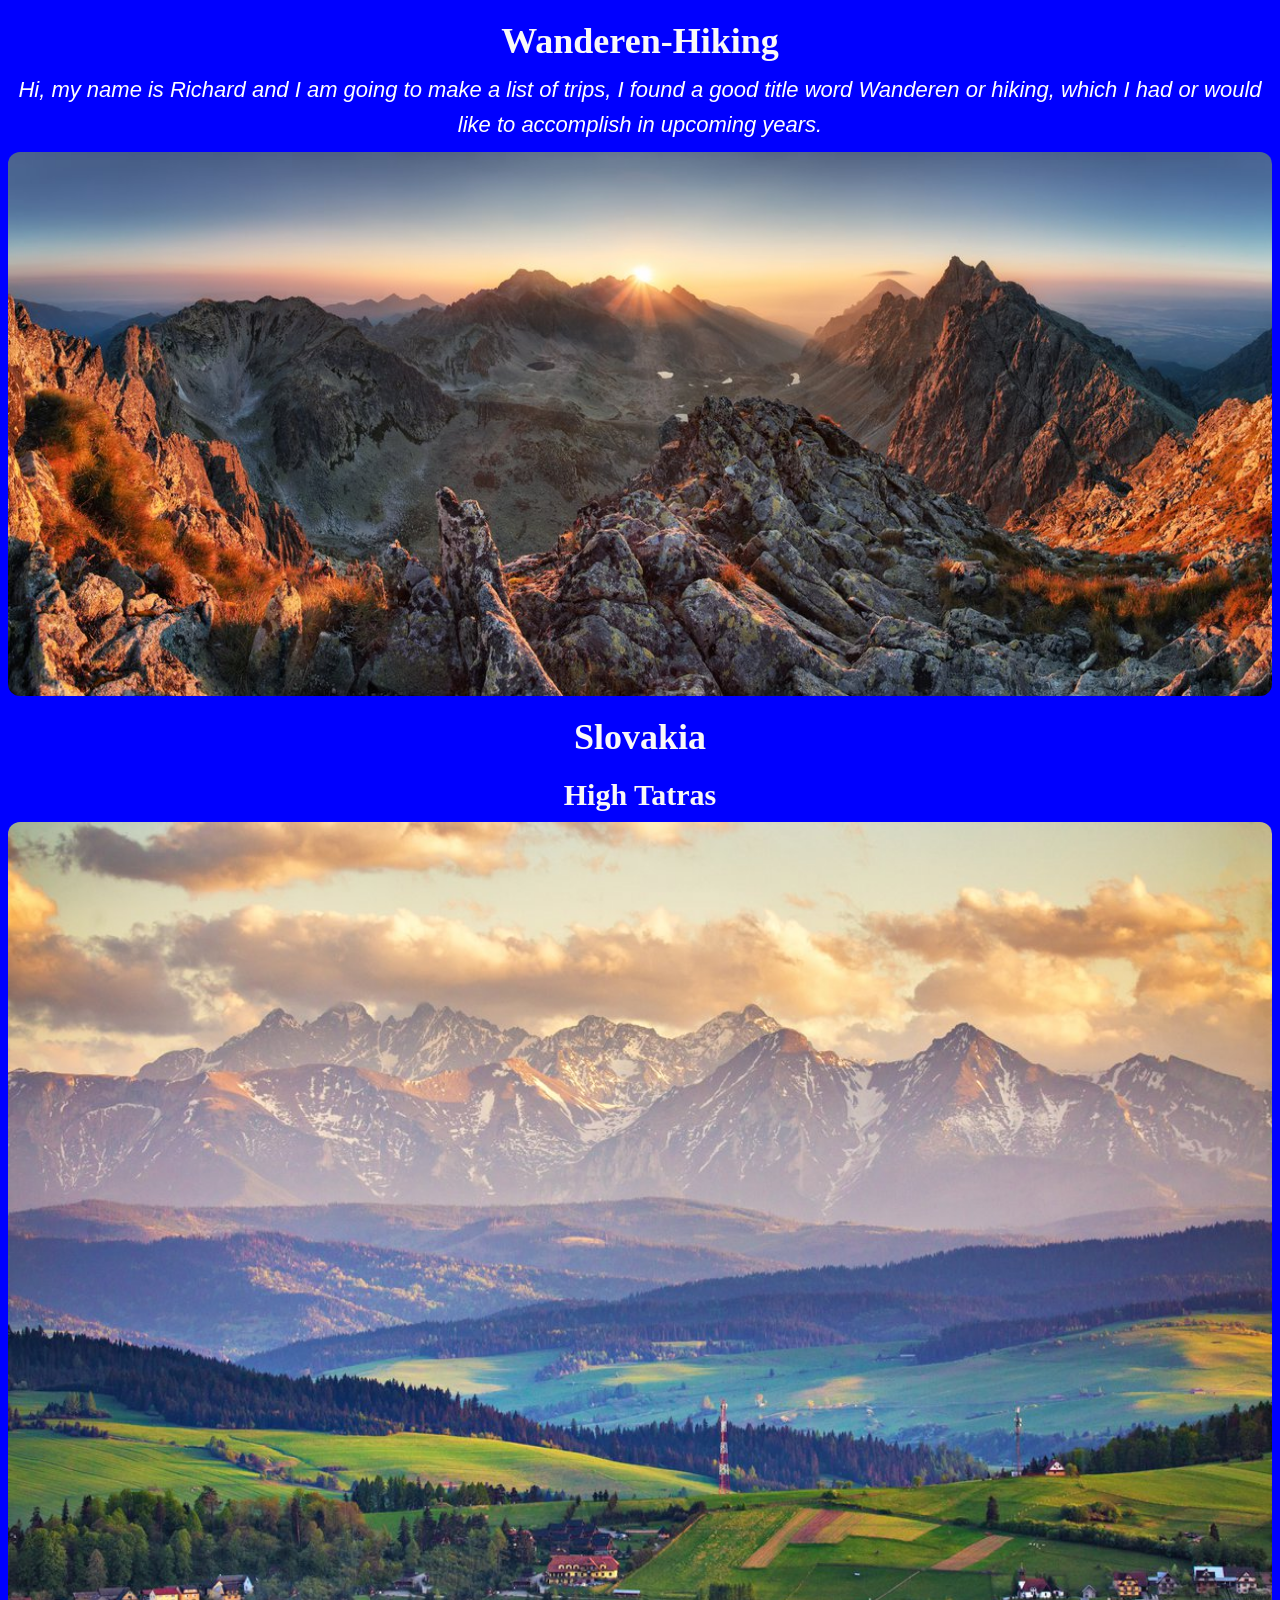
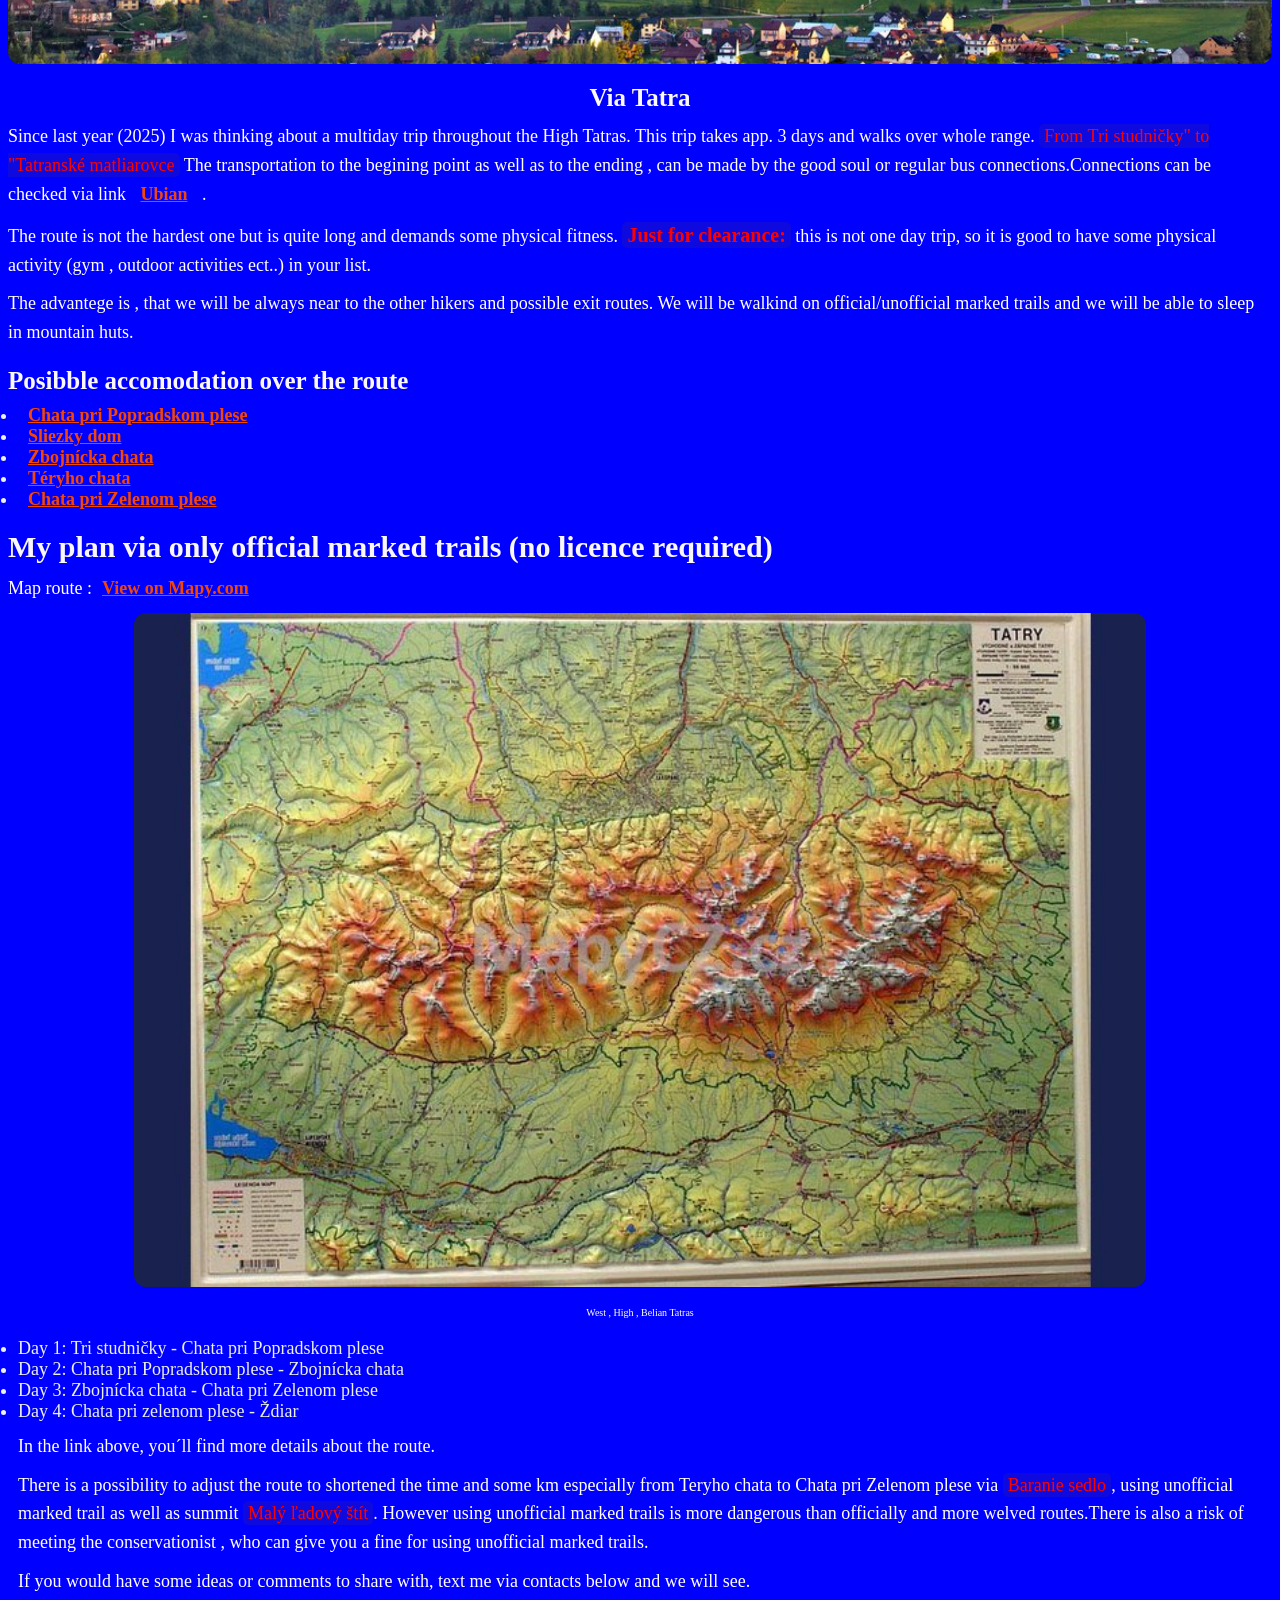
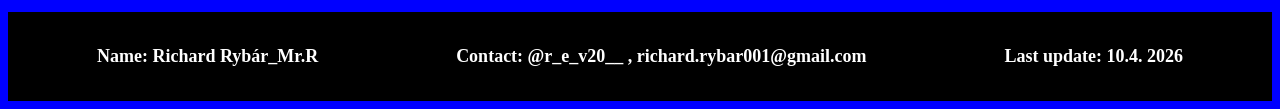
<file: index.html>
<!DOCTYPE html>
<html lang="en">
<head>
    <meta charset="UTF-8">
    <meta name="viewport" content="width=device-width, initial-scale=1.0">
    <link rel="stylesheet" href="stylles.css">
    <title>Wanderen</title>
    <h1>Wanderen-Hiking</h1>
   <p class="uvod"><i>Hi, my name is Richard and I am going to make a list of trips, I
    found a good title word Wanderen or hiking, which I had or would like to accomplish in upcoming years.</i>
   </p> 
<img src="východ tatry.png.jpg.jpg" alt="východ tatry" class="vzchod">
</head>

<body>
    <section>
        <h1>Slovakia</h1>
        <h2 class="posun">High Tatras</h2>
        <img src="panorama-tatry.jpg.png" alt="panoráma tatry" class="panorama">
        <h3 class="posun">Via Tatra</h3>  
<p>Since last year (2025) I was thinking about a multiday trip throughout the High Tatras.
This trip takes app. 3 days and walks over whole range. <mark>From Tri studničky" to "Tatranské matliarovce</mark>
The transportation to the begining point as well as to the ending , can be made by the good soul or regular 
bus connections.Connections can be checked via link <a href="https://www.ubian.sk/">Ubian</a> .</p>
<p>The route is not the hardest one but is quite long and demands some physical fitness.
   <mark class="size">Just for clearance:</mark>  this is not one day trip, so it is good to have some physical activity (gym , outdoor activities ect..) in your list. 
</p>
<p>The advantege is , that we will be always near to the other hikers and possible exit routes. We will be walkind on 
    official/unofficial marked trails and we will be able to sleep in mountain huts.
</p>
<h3>Posibble accomodation over the route</h3>
<ul>
    <li><a href="https://www.bing.com/maps/search?name=Chata+pri+Popradskom+plese&trfc=&mepi=0%7E%7EEmbedded%7ELargeMapLink&FORM=MPSRPL&style=r&q=Chata+pri+Popradskom+plese&ss=id.ypid%3AYN8165x9080702406974489572&ppois=49.15190124511719_20.078100204467773_Chata+pri+Popradskom+plese&cp=49.151901%7E20.078100&lvl=15">Chata pri Popradskom plese</a></li>
    <li><a href="https://www.bing.com/maps/search?name=Chata+pri+Popradskom+plese&trfc=&mepi=0%7E%7EEmbedded%7ELargeMapLink&FORM=MPSRPL&style=r&q=Horsky+Hotel+Sliezsky+Dom%2C+Tatransk%C3%A1+polianka+32%2C+05982+Vysok%C3%A9+Tatry%2C+Slovakia&ss=id.local_ypid%3A%22YN8165x1743626670623325918%22&st=Horsky+Hotel+Sliezsky+Dom&sfa=Tatransk%C3%A1+polianka+32%2C+05982+Vysok%C3%A9+Tatry%2C+Slovakia&cp=49.151901%7E20.078100&lvl=15">Sliezky dom</a></li>
    <li><a href="https://www.bing.com/maps/search?name=Zbojnícka+chata&trfc=&mepi=0%7E%7EEmbedded%7ELargeMapLink&FORM=MPSRPL&style=r&q=Zbojnícka+chata&ss=id.ypid%3AYN8165x1743626670623325918&ppois=49.15190124511719_20.078100204467773_Zbojnícka+chata&cp=49.151901%7E20.078100&lvl=15">Zbojnícka chata</a></li>
    <li><a href="https://www.bing.com/maps/search?name=Chata+pri+Popradskom+plese&trfc=&mepi=0%7E%7EEmbedded%7ELargeMapLink&FORM=MPSRPL&style=r&q=T%C3%A9ryho+chata%2C+Mal%C3%A1+studen%C3%A1+dolina+%2C+Vysok%C3%A9+Tatry%2C+Vysok%C3%A9+Tatry%2C+Slovakia&ss=id.local_ypid%3A%22YN8165x306883797001128436%22&st=T%C3%A9ryho+chata&sfa=Mal%C3%A1+studen%C3%A1+dolina+%2C+Vysok%C3%A9+Tatry%2C+Vysok%C3%A9+Tatry%2C+Slovakia&cp=49.190014%7E20.198936&lvl=16">Téryho chata</a></li>
    <li><a href="https://www.bing.com/maps/search?name=Chata+pri+Popradskom+plese&trfc=&mepi=0%7E%7EEmbedded%7ELargeMapLink&FORM=MPSRPL&style=r&q=Chata+pri+Zelenom+plese%2C+Tatransk%C3%A1+Lomnica+14061%2C+05+960+Vysok%C3%A9+Tatry%2C+Slovakia&ss=id.local_ypid%3A%22YN8165x1367904411354473964%22&st=Chata+pri+Zelenom+plese&sfa=Tatransk%C3%A1+Lomnica+14061%2C+05+960+Vysok%C3%A9+Tatry%2C+Slovakia&cp=49.210121%7E20.221100&lvl=16">Chata pri Zelenom plese</a></li> 
</ul>
<h2>My plan via only official marked trails (no licence required)</h2>
<p>Map route :<a href="https://mapy.com/en/turisticka?planovani-trasy&dim=69d9203c420f3247b9650ae9&x=19.9534370&y=49.2690177&z=10">View on Mapy.com</a></p>
<img src="tatry plasticke.png.jpg" alt="route plan" class="route">
<div>West , High , Belian Tatras</div>
<ul>
    <li>Day 1: Tri studničky - Chata pri Popradskom plese</li>
    <li>Day 2: Chata pri Popradskom plese - Zbojnícka chata</li>
    <li>Day 3: Zbojnícka chata - Chata pri Zelenom plese</li>
    <li>Day 4: Chata pri zelenom plese - Ždiar</li>
<p>In the link above, you´ll find more details about the route.</p>
<p> There is a possibility to adjust the route to shortened the time and some km 
    especially from Teryho chata to Chata pri Zelenom plese via <mark>Baranie sedlo</mark>, using unofficial marked trail as well as summit <mark>Malý ľadový štít</mark>.
    However using unofficial marked trails is more dangerous than officially and more welved routes.There is also a risk of meeting 
    the conservationist , who can give you a fine for using unofficial marked trails.
</p>
<section>
<p>If you would have some ideas or comments to share with, text me via contacts below and we will see. </p>
</section>

</ul>


    </section>

    <footer>
        <p>Name: Richard Rybár_Mr.R</p>
        <p class="contact">Contact: @r_e_v20__ , richard.rybar001@gmail.com </p>
        <p> Last update: 10.4. 2026</p>
    </footer>

</body>
</html>
</file>
<file: stylles.css>
head {
  
    color: #eff3f0;
    padding: 20px;
    text-align: center;
}

body {
    font-family: 'Times New Roman';
    background-color: blue;
    color: rgb(243, 245, 243);
}
section{
    margin: 0 ;
    padding: 0;
    text-align: left;
    font-size: 12px;

}
h1 {
    font-size: 36px;
    color:rgb(249, 248, 248);
    margin: 20px 0 10px;
    text-align: center;
   
}
h2 {
    font-size: 30px;
    margin: 20px 0 10px;
    color: rgb(249, 247, 247);
    align-items: center;
}
h3 {
    font-size: 25px;
    margin: 20px 0 10px;
    color: rgb(250, 248, 248);
    align-items: center;
}
p {
    font-size: 18px;
    line-height: 1.6;
    margin: 10px 0 10px;
    text-align: left;
    color: white;
}
mark {
    color: red;
    background-color: rgb(13, 9, 223);
    padding: 2px 5px;
    border-radius: 5px;

}

ul {
    list-style-type: disc;
    margin: 10px 0 10px;
    padding-left: 10px;
    text-align: left;
    color: rgb(235, 240, 235);
    font-size: 18px;
}
footer {
    background-color: black;
    padding: 20px;
    color: white;
    align-items: center;
    margin-top: 16px;
    display: flex;
    justify-content: space-around;
}
footer p {
    font-weight: bolder;
}

img {
    height: auto;
    border-radius: 12px;
    width: auto;
    margin: 10px 0 10px;
    display: block;
}
a {
    color: rgb(245, 70, 6);
    padding: 5px 10px;
    font-weight: bold;
    display: inline;
}
.panorama {
    width: 100%;
    height: auto;
    border-radius: 12px;
    margin-top: 10px;
    margin-bottom: 10px;
}
.route {
    width: 80%;
    height: auto;
    border-radius: 12px;
    margin-top: 10px;
    margin-bottom: 10px;
    align-items: center;
    display: block;
    margin-left: auto;
    margin-right: auto;
}
.vzchod {
    width: 100%;
    height: auto;
    border-radius: 12px;
    margin-top: 10px;
    margin-bottom: 10px;
    align-items: center;
    display: block;
    margin-left: auto;
    margin-right: auto;
}
.posun {
    align-items: center;
    margin-left: auto;
    margin-right: auto;
    text-align: center;
}
div {
    text-align: center;
    color: white;
    padding: 10px 10px;
    font-size: 10px;
    margin-left: auto;
    margin-right: auto;
}
p.uvod {
    text-align: center;
    font-family: 'Franklin Gothic Medium', 'Arial Narrow', Arial, sans-serif;
    font-size: 22px;
    font-style: italic;
}
mark.size {
    font-size: 20px;
    font-weight: bolder;
}
</file>
